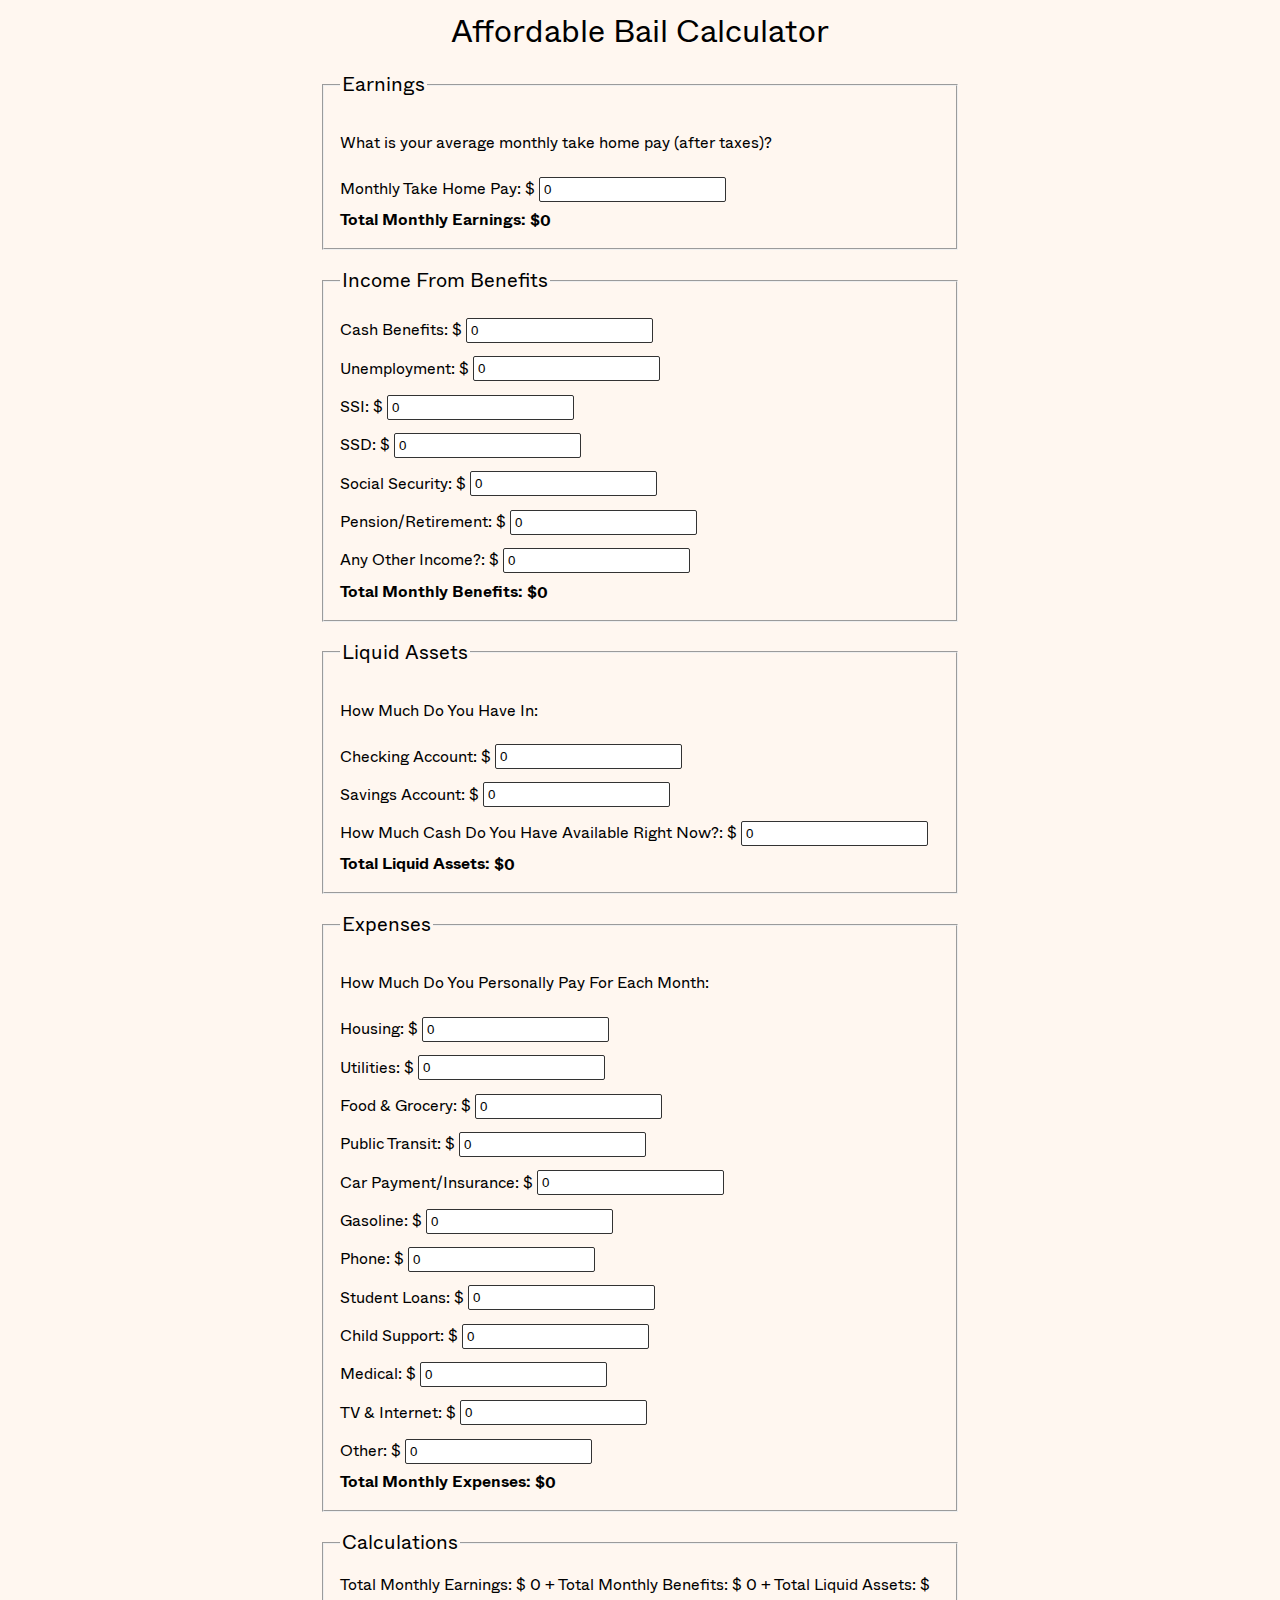
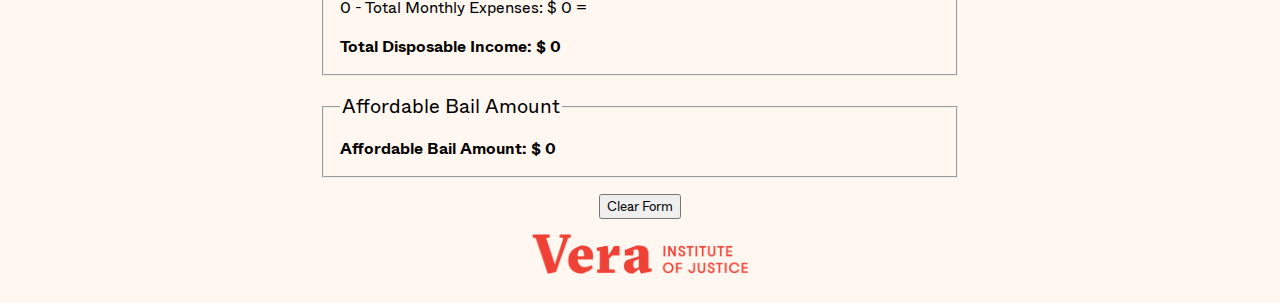
<file: index.html>
<!DOCTYPE html>
<html lang="en">

<head>
    <meta charset="UTF-8">
    <meta http-equiv="X-UA-Compatible" content="IE=edge">
    <meta name="viewport" content="width=device-width, initial-scale=1.0">
    <title>Affordable Bail Calculator</title>
    <link rel="stylesheet" type="text/css" href="shelbybail.css">
</head>

<body>
    <script src="https://ajax.googleapis.com/ajax/libs/jquery/3.1.0/jquery.min.js"></script>
    <script src="shelbybail.js"></script>
    <!-- headingInformation -->
    <h1>Affordable Bail Calculator</h1>
    <!-- <h1>Financial Assessment</h1> -->
    <!-- <h3>(Please fill in 0 if category is not applicable)</h3> -->

    <!-- backgroundInformation -->
    <!-- <fieldset class="groupset"> -->
    <!-- <legend>Background Information</legend> -->
    <!-- <h2>Background Information</h2> -->
    <!-- <h1 class="head-title"></h1>
        <div class="input-group">
            <label for="firstName">First Name</label>
            <input class="input-text" type="text" id="firstName" placeholder="First Name">
        </div>
        <div class="input-group">
            <label for="lastName">Last Name</label>
            <input class="input-text" type="text" id="lastName" placeholder="Last Name">
        </div>
        <div class="input-group">
            <label for="charge">Charge</label>
            <input class="input-text" type="text" id="charge" placeholder="Charge">
        </div> -->
    <!-- </fieldset> -->

    <!-- income -->
    <form>
        <fieldset class="groupset">
            <legend>Earnings</legend>
            <p>What is your average monthly take home pay (after taxes)?</p>
            <!-- <h1 class="head-title"></h1> -->
            <!-- <div class="input-group">
            <label for="studentStatus">Are You a Student?</label>
            <form>
                <input type="radio" id="yes" name="student_status" value="Yes">
                <label for="yes">Yes</label><br>
                <input type="radio" id="no" name="student_status" value="No">
                <label for="no">No</label><br>
            </form>
            <label for="employmentStatus">Are You Employed?</label>
            <form>
                <input type="radio" id="yes" name="employment_status" value="Yes">
                <label for="yes">Yes</label><br>
                <input type="radio" id="no" name="employment_status" value="No">
                <label for="no">No</label><br>
            </form>
            <div class="input-group">
                <label for="employerName">Employer Name: </label>
                <input class="input-text" type="text" id="employerName" placeholder="Employer Name">
            </div> -->
            <!-- <h4>How long?</h4> -->
            <!-- <label for="howLong">How Long?</label>
            <div class="input-group">
                <input class="input-text" type="number" id="years" placeholder="Years">
                <label for="years">Years</label>
            </div>
            <div class="input-group">
                <input class="input-text" type="number" id="months" placeholder="Months">
                <label for="months">Months</label>
            </div> -->
            <!-- <label for="payType">What is your average monthly take home pay (after taxes)? </label> -->
            <!-- What is your average bi-weekly or monthly take home pay (after taxes)?  -->
            <h1 class="head-title"></h1>
            <div class="input-group">
                <label for="monthlyTakeHomePay">Monthly Take Home Pay: $</label>
                <input onClick="this.select();" class="input-text" type="number" id="monthlyTakeHomePay" value="0">
            </div>
            
            <!-- <input type="radio" onclick="biweeklyMonthlySalaryCheck();" name="biweeklymonthly" id="biweeklyCheck" /> Bi-weekly Pay ($) 

            <input type="radio" onclick="biweeklyMonthlySalaryCheck();" name="biweeklymonthly" id="monthlyCheck" /> Monthly Pay ($) 
            <br>
            <input type="hidden" id="biweeklySalary" name="biweeklySalary" placeholder="Bi-weekly Pay ($)" /> -->
            <!-- <input type="hidden" id="hoursPerWeek" name="hoursPerWeek" placeholder="Hours Per Week" /> -->

            <!-- <input type="hidden" id="monthlySalary" name="monthlySalary" placeholder="Monthly Pay ($)" /> -->
            <!-- <input type="hidden" id="monthlySalary" name="monthlySalary" placeholder="Monthly Salary ($)"> -->
            </div>
            <!-- <div class="button-group">
            <button class="button-primary" onclick="incomeCompute()">Calculate</button>
        </div> -->
            <div class="input-group flex">
                <label for="totalIncome"><span class="bold">Total Monthly Earnings: $</span></label>
                <span class="total-income-amount bold" id="totalIncome">0</span>
            </div>
        </fieldset>
        <!-- </form>delete -->

        <!-- dependents -->
        <!-- <fieldset class="groupset">
        <legend>Dependents</legend> -->
        <!-- <h2>Dependents</h2> -->
        <!-- <div class="input-group">
            <label for="children">How Many Children Do You Have?</label>
            <input class="input-text" type="number" id="children" placeholder="Children">
        </div>
        <div class="input-group">
            <label for="numberUnderYourCare">How Many Are Under Your Care?</label>
            <input class="input-text" type="number" id="numberUnderYourCare" placeholder="Children Under Your Care">
        </div>
        <div class=input-group>
            <label for="otherDependents">Any Other Dependents?</label>
            <input class="input-text" type="number" id="otherDependents" placeholder="Other Dependents">
        </div>
    </fieldset> -->

        <!-- incomeFromBenefits -->
        <!-- <form>delete -->
        <fieldset class="groupset">
            <legend>Income From Benefits</legend>
            <!-- <h3>Do You Get?</h3> -->
            <!-- checkbox -->
            <!-- <form>
            <fieldset>
                <legend>Do You Get?</legend>
                <div>
                    <input type="checkbox" id="TANF" name="source" value="TANF">
                    <label for="TANF">TANF</label>
                </div>
                <div>
                    <input type="checkbox" id="SNAP" name="source" value="SNAP">
                    <label for="SNAP">SNAP</label>
                </div>
                <div>
                    <input type="checkbox" id="section8" name="source" value="section8">
                    <label for="section8">Section 8</label>
                </div>
                <div>
                    <input type="checkbox" id="HEAP" name="source" value="HEAP">
                    <label for="HEAP">HEAP</label>
                </div>
                <div>
                    <input type="checkbox" id="WIC" name="source" value="WIC">
                    <label for="WIC">WIC</label>
                </div>
                <div>
                    <input type="checkbox" id="medicaidMedicare" name="source" value="medicaidMedicare">
                    <label for="medicaidMedicare">Medicaid/Medicare</label>
                </div>

            </fieldset>
        </form> -->
            <!-- input -->
            <h1 class="head-title"></h1>
            <div class="input-group">
                <label for="cashBenefits">Cash Benefits: $</label>
                <input onClick="this.select();" class="input-text" type="number" id="cashBenefits" value="0">
            </div>
            <div class="input-group">
                <label for="unemployment">Unemployment: $</label>
                <input onClick="this.select();" class="input-text" type="number" id="unemployment" value="0">
            </div>
            <div class="input-group">
                <label for="SSI">SSI: $</label>
                <input onClick="this.select();" class="input-text" type="number" id="SSI" value="0">
            </div>
            <div class="input-group">
                <label for="SSD">SSD: $</label>
                <input onClick="this.select();" class="input-text" type="number" id="SSD" value="0">
            </div>
            <div class="input-group">
                <label for="socialSecurity">Social Security: $</label>
                <input onClick="this.select();" class="input-text" type="number" id="socialSecurity" value="0">
            </div>
            <div class="input-group">
                <label for="pensionRetirement">Pension/Retirement: $</label>
                <input onClick="this.select();" class="input-text" type="number" id="pensionRetirement" value="0">
            </div>
            <div class="input-group">
                <label for="anyOtherIncome">Any Other Income?: $</label>
                <input onClick="this.select();" class="input-text" type="number" id="anyOtherIncome" value="0">
            </div>
            <div class="input-group flex">
                <label for="totalIncomeFromBenefits"><span class="bold">Total Monthly Benefits: $</span></label>
                <span class="total-benefits-amount bold" id="totalIncomeFromBenefits">0</span>
            </div>
        </fieldset>
        <!-- </form>delete -->

        <!-- liquidAssets -->
        <!-- <form>delete -->
        <fieldset class="groupset">
            <legend>Liquid Assets</legend>
            <p>How Much Do You Have In: </p>
            <h1 class="head-title"></h1>
            <div class="input-group">
                <label for="checkingAccount">Checking Account: $</label>
                <input onClick="this.select();" class="input-text" type="number" id="checkingAccount" value="0">
            </div>
            <div class="input-group">
                <label for="savingsAccount">Savings Account: $</label>
                <input onClick="this.select();" class="input-text" type="number" id="savingsAccount" value="0">
            </div>
            <div class="input-group">
                <label for="cashAvailableNow">How Much Cash Do You Have Available Right Now?: $</label>
                <input onClick="this.select();" class="input-text" type="number" id="cashAvailableNow" value="0">
            </div>
            <!-- checkbox -->
            <!-- <form>
            <fieldset>
                <legend>Do You Own: </legend>
                <div>
                    <input type="checkbox" id="home" name="source" value="home">
                    <label for="home">Home</label>
                </div>
                <div>
                    <input type="checkbox" id="vehicle" name="source" value="vehicle">
                    <label for="vehicle">Vehicle</label>
                </div>
                <div>
                    <input type="checkbox" id="other" name="source" value="other">
                    <label for="other">Other (High Value Property)</label>
                    <input type="text" id="other" name="other" placeholder="Other Property Type" />
                </div>
            </fieldset>
        </form> -->
            <!-- <div class="input-group">
            <label for="otherAssets">Approximate Value of Home/Vehicle/Other High Value Property You Own: $</label>
            <input onClick="this.select();" class="input-text" type="number" id="otherAssets" value="0">
        </div> -->
            <!-- <div class="button-group">
            <button class="button-primary" onclick="liquidAssetsCompute()">Calculate</button>
        </div> -->
            <div class="input-group flex">
                <label for="totalLiquidAssets"><span class="bold">Total Liquid Assets: $</span></label>
                <span class="total-liquid-assets-amount bold" id="totalLiquidAssets">0</span>
            </div>
        </fieldset>
        <!-- </form>delete -->

        <!-- expenses -->
        <!-- <form>delete -->
        <fieldset class="groupset">
            <legend>Expenses</legend>
            <p>How Much Do You Personally Pay For Each Month: </p>
            <h1 class="head-title"></h1>
            <div class="input-group">
                <label for="payHousing">Housing: $</label>
                <input onClick="this.select();" class="input-text" type="number" id="payHousing" value="0">
            </div>
            <div class="input-group">
                <label for="payUtilities">Utilities: $</label>
                <input onClick="this.select();" class="input-text" type="number" id="payUtilities" value="0">
            </div>
            <div class="input-group">
                <label for="payFoodGrocery">Food & Grocery: $</label>
                <input onClick="this.select();" class="input-text" type="number" id="payFoodGrocery" value="0">
            </div>
            <div class="input-group">
                <label for="payPublicTransit">Public Transit: $</label>
                <input onClick="this.select();" class="input-text" type="number" id="payPublicTransit" value="0">
            </div>
            <div class="input-group">
                <label for="paycarPaymentInsurance">Car Payment/Insurance: $</label>
                <input onClick="this.select();" class="input-text" type="number" id="paycarPaymentInsurance" value="0">
            </div>
            <div class="input-group">
                <label for="payGas">Gasoline: $</label>
                <input onClick="this.select();" class="input-text" type="number" id="payGas" value="0">
            </div>
            <div class="input-group">
                <label for="payPhone">Phone: $</label>
                <input onClick="this.select();" class="input-text" type="number" id="payPhone" value="0">
            </div>
            <div class="input-group">
                <label for="payStudentLoans">Student Loans: $</label>
                <input onClick="this.select();" class="input-text" type="number" id="payStudentLoans" value="0">
            </div>
            <div class="input-group">
                <label for="payChildSupport">Child Support: $</label>
                <input onClick="this.select();" class="input-text" type="number" id="payChildSupport" value="0">
            </div>
            <div class="input-group">
                <label for="payMedical">Medical: $</label>
                <input onClick="this.select();" class="input-text" type="number" id="payMedical" value="0">
            </div>
            <div class="input-group">
                <label for="payTvInternet">TV & Internet: $</label>
                <input onClick="this.select();" class="input-text" type="number" id="payTvInternet" value="0">
            </div>
            <div class="input-group">
                <label for="payOther">Other: $</label>
                <input onClick="this.select();" class="input-text" type="number" id="payOther" value="0">
            </div>
            <div class="input-group flex">
                <label for="totalExpenses"><span class="bold">Total Monthly Expenses: $</span></label>
                <span class="tot-expenses-amount bold" id="totalExpenses">0</span>
            </div>
        </fieldset>
        <!-- </form>delete -->

        <!-- calculations -->
        <!-- <form>deleted -->
        <fieldset class="groupset">
            <legend>Calculations</legend>
            <label for="calcs">Total Monthly Earnings: $</label>
            <span id="total_income">0</span>

            <label for="calcs">+</label>

            <label for="calcs">Total Monthly Benefits: $</label>
            <span id="total_benefits">0</span>

            <label for="calcs">+</label>

            <label for="calcs">Total Liquid Assets: $</label>
            <span id="total_assets">0</span>

            <label for="calcs">-</label>

            <label for="calcs">Total Monthly Expenses: $</label>
            <span id="total_expenses">0</span>

            <label for="calcs">=</label>
            <p></p>

            <label for="calcs"><span class="bold">Total Disposable Income: $</span></label>
            <span class="bold" id="total_income_and_expenses">0</span>
        </fieldset>

        <!-- affordableBailAmount -->
        <fieldset class="groupset">
            <legend>Affordable Bail Amount</legend>
            <label for="calcs"><span class="bold">Affordable Bail Amount: $</span></label>
            <span class="bold" id="affordable_bail_amount">0</span>
        </fieldset>

        <p></p>
        <!-- clearForm -->
        <button id="reset">Clear Form</button>

        <!-- logo -->
        <div id="outerimg">
            <a href="https://www.vera.org"><img id="logo" src="img/Vera_Hor_Red.png"></a>
        </div>
    </form>
    
</body>
</html>
</file>
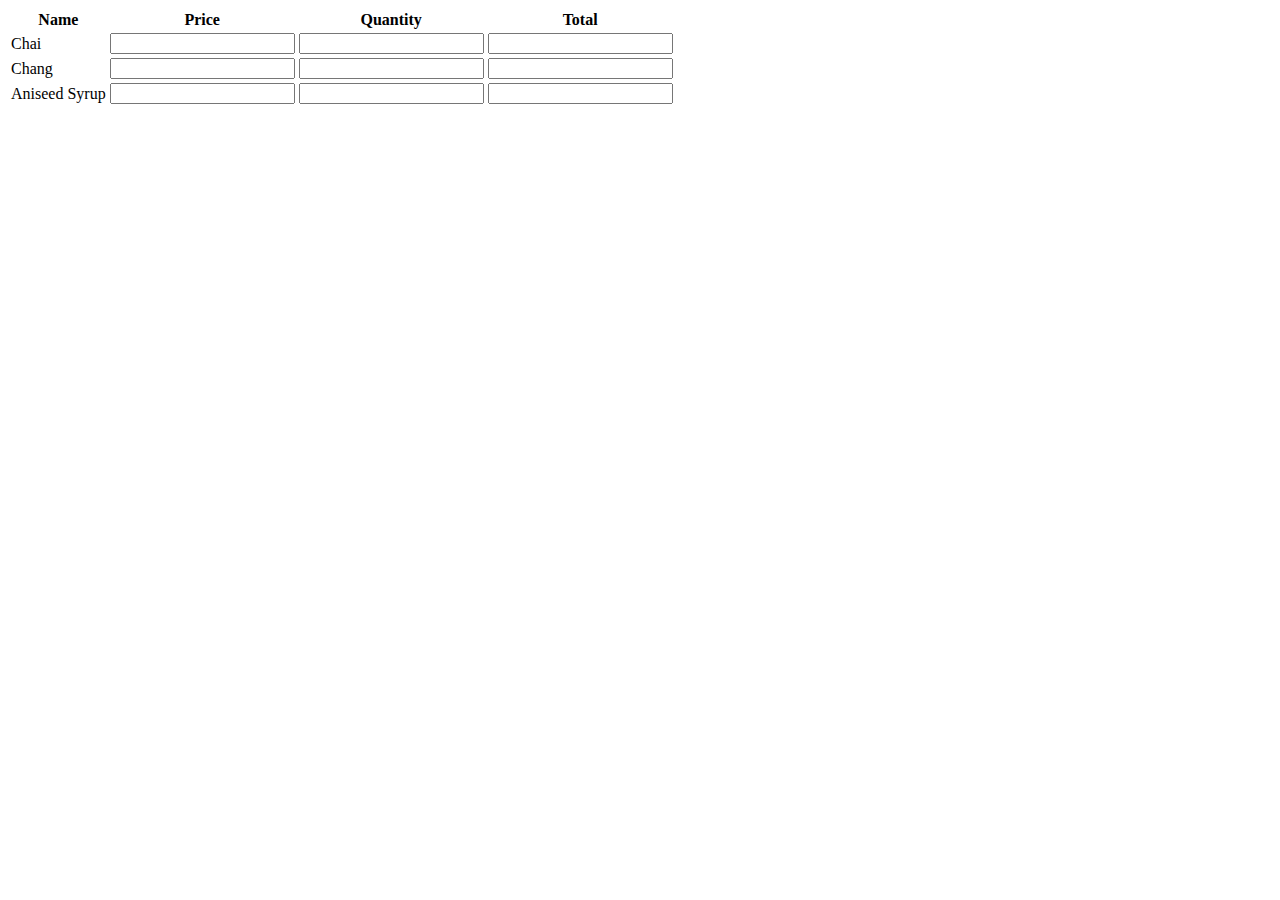
<file: test.html>
<!DOCTYPE html>
<html lang="en">
<head>
    <meta charset="UTF-8">
    <meta http-equiv="X-UA-Compatible" content="IE=edge">
    <meta name="viewport" content="width=device-width, initial-scale=1.0">
    <title>Document</title>
    <script type="text/javascript" src="https://code.jquery.com/jquery-2.2.3.js"></script>
    <script type="text/javascript">
        $(function () {
            $('.price,.quantity').on('keyup', function () {
                var row = $(this).closest('tr');
                var price = $(row).find('.price').val() == '' ? 0 : $(row).find('.price').val();
                var quantity = $(row).find('.quantity').val() == '' ? 0 : $(row).find('.quantity').val();
                $(row).find('.total').val(parseInt(isNaN(price) ? 0 : price) * parseInt(isNaN(quantity) ? 0 : quantity));
            });
        });
    </script>
</head>
<body>
    <div>
        <table>
            <tr>
                <th>Name</th>
                <th>Price</th>
                <th>Quantity</th>
                <th>Total</th>
            </tr>
            <tr>
                <td>Chai</td>
                <td><input type="text" class="price" /></td>
                <td><input type="text" class="quantity" /></td>
                <td><input type="text" class="total" /></td>
            </tr>
            <tr>
                <td>Chang</td>
                <td><input type="text" class="price" /></td>
                <td><input type="text" class="quantity" /></td>
                <td><input type="text" class="total" /></td>
            </tr>
            <tr>
                <td>Aniseed Syrup</td>
                <td><input type="text" class="price" /></td>
                <td><input type="text" class="quantity" /></td>
                <td><input type="text" class="total" /></td>
            </tr>
        </table>
    </div>
</body>
</html>
</file>
<file: shelbybail.css>
/* font */
html {
  font-size: 16px;
}

legend {
  font-size: 20px;
}

/* removeUpDownArrowsFromNumberInput
chromeSafariEdgeOpera */
input::-webkit-outer-spin-button,
input::-webkit-inner-spin-button {
  -webkit-appearance: none;
  margin: 0;
}

/* firefox */
input[type=number] {
  -moz-appearance: textfield;
}

/* backgroundColor */
/* body */
body {
  background-color: #FFF7F0;
}

/* textInput */
input[type="text"],
textarea {
  background-color: #FFFFFF;
}

/* numberInput */
input[type="number"],
textarea {
  background-color: #FFFFFF;
}

/* flex */
.input-group.flex {
  display: flex;
}

.input-group.flex>span {
  margin-left: 0px;
  margin-top: 1px;
}

/* groupset */
.groupset {
  width: auto;
  max-width: 600px;
  margin: 0 auto;
  padding: 1em;
  margin-top: 1em;
}

/* input */
input {
  border: 1px solid #333;
  border-radius: 2px;
  margin: 0.5em 0;
  padding: 0.3em;
}

/* h1 */
h1 {
  margin: 0 auto;
  padding: 0;
  text-align: center;
}

/* h4 */
/* h4 {
  font-size: 16px;
} */

/* fonts */
/* loadVeraFonts */
@font-face {
  font-family: "Whyte Black";
  src: url(fonts/ABCWhyte-Black.woff) format("woff");
  font-style: normal;
}

@font-face {
  font-family: "Whyte Bold";
  src: url(fonts/ABCWhyte-Bold.woff) format("woff");
  font-style: normal;
}

@font-face {
  font-family: "Whyte Book";
  src: url(fonts/ABCWhyte-Book.woff) format("woff");
  font-weight: 700;
  font-style: normal;
}

@font-face {
  font-family: "GT Sectra Bold";
  src: url(fonts/gt-sectra-bold-webfont.woff) format("woff");
  font-weight: bold;
  font-style: normal;
}

/* applyFonts */
body {
  font-family: "Whyte Book", sans-serif;
}

/* bold */
.bold {
  font-family: "Whyte Bold";
 }

/* outerImg */
#outerimg{
  margin:0 auto;
  width: 216px;
}

/* img */
img {
  margin: 15px auto;
  height: 40px;
  width: 216px;
}

/* resetButton */
button {
  margin: 0 auto;
  display: block;
  font-family: "Whyte Book", sans-serif;
}
</file>
